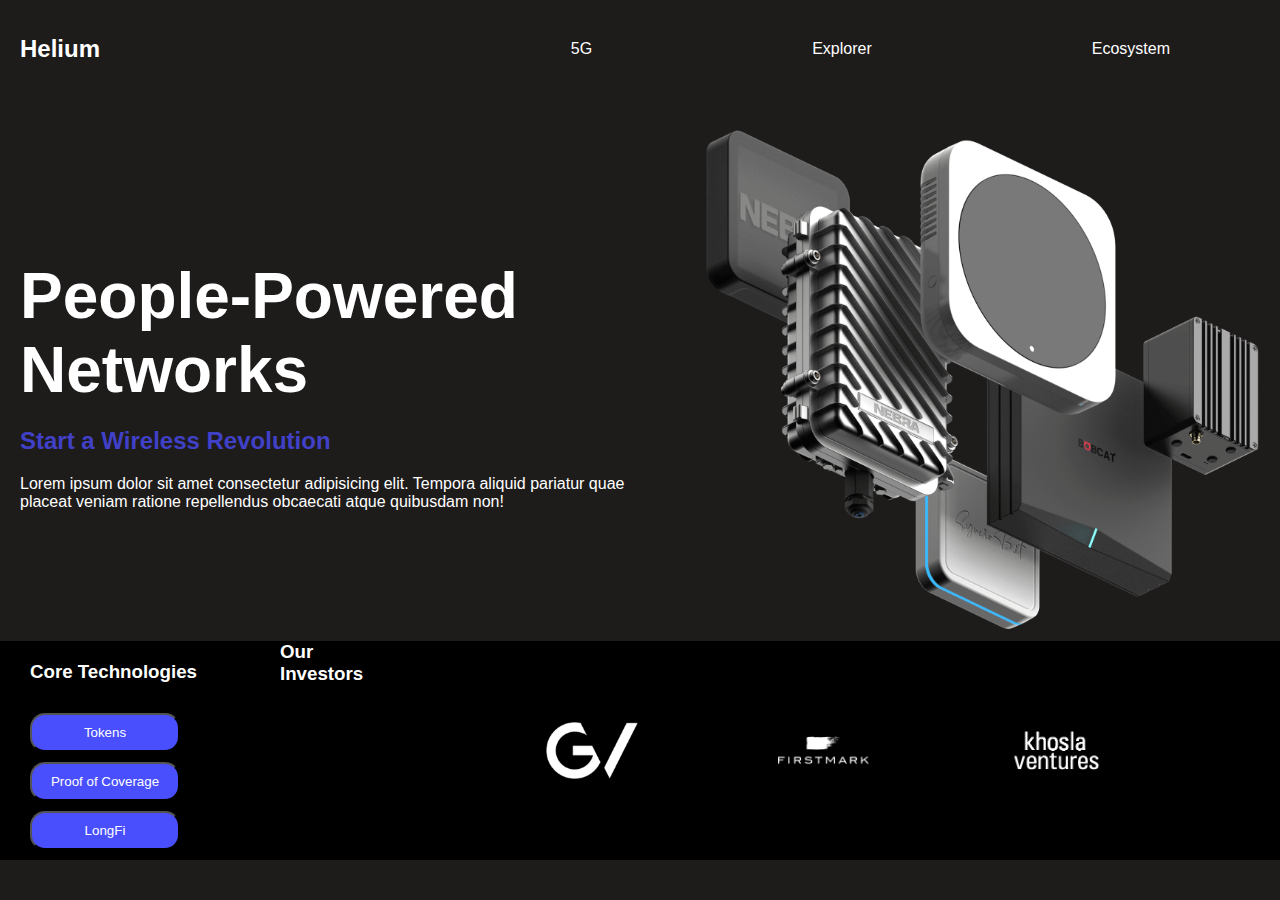
<file: helium-exo/index.html>
<!DOCTYPE html>
<html lang="en">
  <head>
    <meta charset="UTF-8" />
    <meta name="viewport" content="width=device-width, initial-scale=1.0" />
    <meta http-equiv="X-UA-Compatible" content="ie=edge" />
    <link rel="stylesheet" href="style.css" />
    <title>Helium Flexbox</title>
  </head>

  <body>
    <nav>
      <h2>Helium</h2>
      <ul>
        <li>5G</li>
        <li>Explorer</li>
        <li>Ecosystem</li>
      </ul>
    </nav>

    <section class="header">
      <div class="header-left">
        <div class="header-left-container">
          <h1>People-Powered Networks</h1>
          <h3 class="start-a">Start a Wireless Revolution</h3>
          <p>
            Lorem ipsum dolor sit amet consectetur adipisicing elit. Tempora
            aliquid pariatur quae placeat veniam ratione repellendus obcaecati
            atque quibusdam non!
          </p>
        </div>
      </div>
      <div class="header-right">
        <img class="main-image" src="./img/main.png" id="modem" alt="modem" />
      </div>
    </section>

    <section class="infos">
      <div class="infos-left">
        <h3 class="core">Core Technologies</h3>
        <div class="btn-container">
          <button>Tokens</button>
          <button>Proof of Coverage</button>
          <button>LongFi</button>
        </div>
      </div>
      <div class="infos-right">
        <h3 class="our-investors">Our Investors</h3>
        <div class="investors">
          <div class="img-container">
            <img
              class="bottom-img"
              src="./img/investlogo2blue.png"
              alt="investor-1"
            />
            <img
              class="bottom-img"
              src="./img/investlogo3blue.png"
              alt="investor-2"
            />
            <img
              class="bottom-img"
              src="./img/investlogo4blue.png"
              alt="investor-3"
            />
          </div>
        </div>
      </div>
    </section>
  </body>
</html>
</file>
<file: helium-exo/style.css>
*{
	margin: 0;
	padding: 0;
	list-style: none;
	color: white;
	background: rgb(30, 27, 27);
	font-family: 'Gill Sans', 'Gill Sans MT', 
	  Calibri, 'Trebuchet MS', sans-serif;
}
p {
	display: inline-block;
}

h1 {
	display: inline-block;
}

h3 {
	display: inline-block;
}

body{
	width: 100%;
	
}

nav{
	display: flex;
	justify-content: space-between;
	align-items: center;
	flex-direction: row;
	margin-bottom: 30px;
}

h2{
	padding-left: 20px;
}

ul{
	display: flex;
	
}

li{
	padding-top: 40px;
	padding-bottom: 40px;
	padding-left: 110px;
	padding-right: 110px;
}

.header{
	width: 100%;
	display: flex;
	flex-flow: nowrap;
}

.header-left{
	display: flex;
	width: 50%;
	padding: 0px 20px 0px 20px;
	justify-content: center;
	flex-direction: column;
}
h1{
	font-size: 4rem;
	margin-bottom: 20px;
}

.start-a{
	padding-bottom: 20px;
	color: rgb(65, 65, 200);
	font-size: 1.5rem;
}

.header-right{
	width: 50%;
	padding: 0px 5px 0px 5px;  /* top right bottom left */
}

.main-image{
	width: 90%;
	right: -45px;
	position: relative;
}


.infos{
	width: 100vw;
	display: flex;
	flex-direction: row;
	justify-content: space-between;
	min-height: 15vh; 
	background: black;
}

.infos-left{
	display: block;
	margin-left: 30px;
	background: black;
	width: 20%;
}

.btn-container{
	background-color: black;
}

.core, .investors{
	background-color: black;
}

.our-investors{
	background-color: black;
	align-self: flex-start;
}

.core{
	padding: 20px 0 20px 0;
}

button{
	display: block;
	margin: 10px 0 10px 0;
	padding: 10px;
	border-radius: 15px;
	background-color: rgb(73,79,253);
	width: 150px;
}

.img-container{
	display: flex;
	background: black;
	justify-content: center;
	align-items: center;
}


.infos-right{
	display: flex;
	align-items: center;
	background-color: black;
	width: 80%;
}

.bottom-img{
	width: 10%;
	background: black;
	margin: 0 70px 0 70px;
}
</file>
